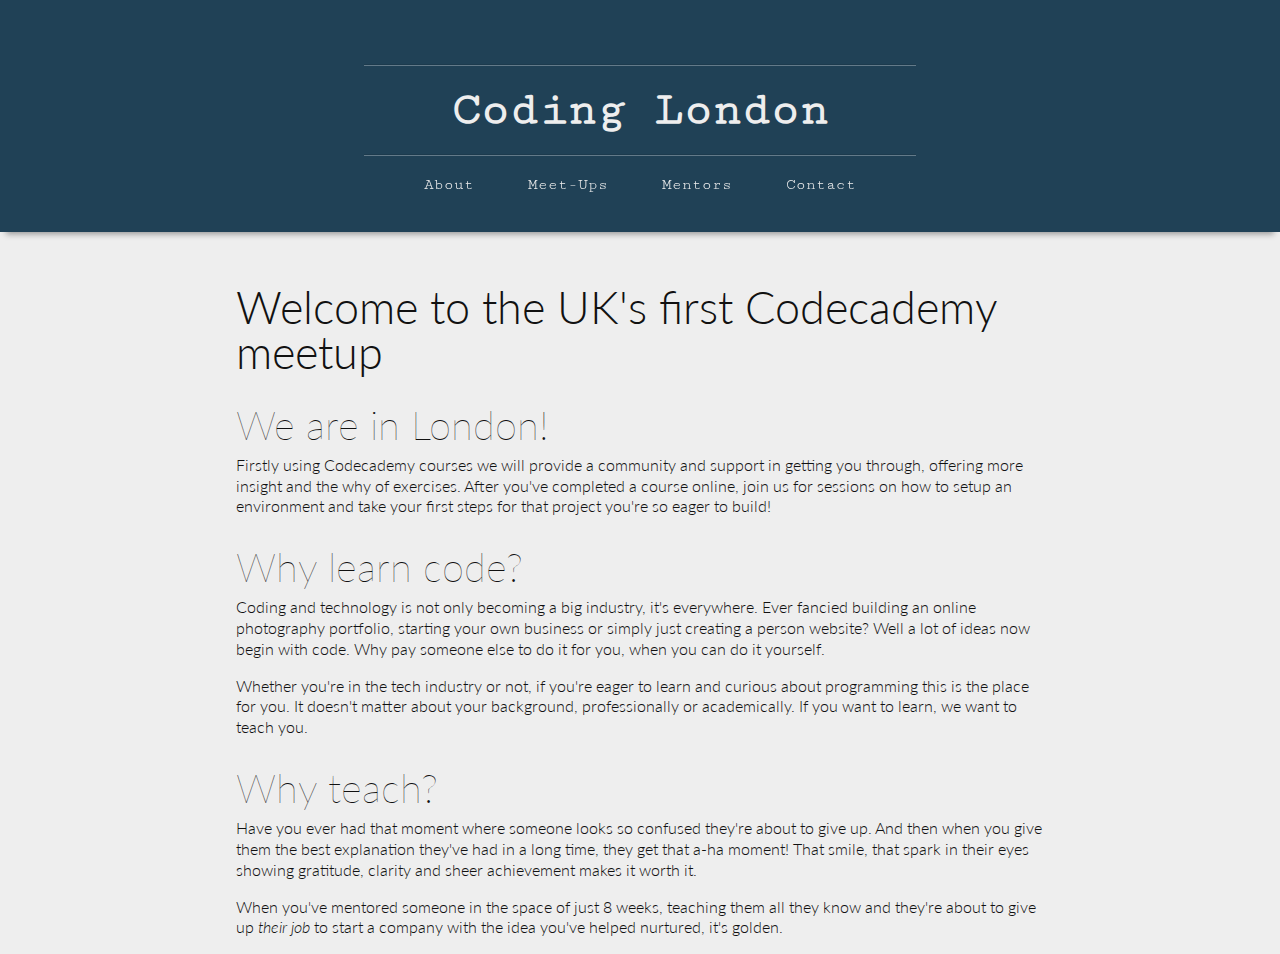
<file: index.html>
<!DOCTYPE html>
<html>
<head>
	<title>Welcome to Coding London</title>
	<link rel="stylesheet" type="text/css" href="stylesheets/reset.css">
	<link rel="stylesheet" type="text/css" href="stylesheets/gridpak.css">
	<link rel="stylesheet" type="text/css" href="stylesheets/main.css">
  <link rel="stylesheet" type="text/css" href="stylesheets/hover.css">
  <link rel="icon" type="image/ico" href="images/heart.ico">
</head>
<body>
  <div class="bottom-shadow background">
  	<header>
  		<div class="divider span_5 central"></div>
  		  <h1 class="title"><a href="index.html">Coding London</h1>
      <div class="divider span_5 central"></div>
  	</header>
    <nav>
      <ul>
        <li><a href="about.html" class="hvr-underline-reveal">About</a></li>
        <li><a href="meetups.html" class="hvr-underline-reveal">Meet-Ups</a></li>
        <li><a href="mentor.html" class="hvr-underline-reveal">Mentors</a></li>
        <li><a href="contact.html" class="hvr-underline-reveal">Contact</a></li>
      </ul>
    </nav>
  </div>
  <div id="content" class="cell col span_12">
    <div class="cell col span_8 central">
      <h2>Welcome to the UK's first Codecademy meetup</h2>
      <h3>We are in London!</h3>
      <p>Firstly using Codecademy courses we will provide a community and support in getting you through, offering more insight and the why of exercises. After you've completed a course online, join us for sessions on how to setup an environment and take your first steps for that project you're so eager to build!</p>
    </div>
    <div class="cell col span_8 central">
      <h3>Why learn code?</h3>
      <p>Coding and technology is not only becoming a big industry, it's everywhere. Ever fancied building an online photography portfolio, starting your own business or simply just creating a person website? Well a lot of ideas now begin with code. Why pay someone else to do it for you, when you can do it yourself.</p>
      <p>Whether you're in the tech industry or not, if you're eager to learn and curious about programming this is the place for you. It doesn't matter about your background, professionally or academically. If you want to learn, we want to teach you.</p>
    </div>
    <div class="cell col span_8 central">
      <h3>Why teach?</h3>
      <p>Have you ever had that moment where someone looks so confused they're about to give up. And then when you give them the best explanation they've had in a long time, they get that a-ha moment! That smile, that spark in their eyes showing gratitude, clarity and sheer achievement makes it worth it.</p>
      <p>When you've mentored someone in the space of just 8 weeks, teaching them all they know and they're about to give up <em>their job</em> to start a company with the idea you've helped nurtured, it's golden.</p>
    </div>
  </div>
</body>
</html>
</file>
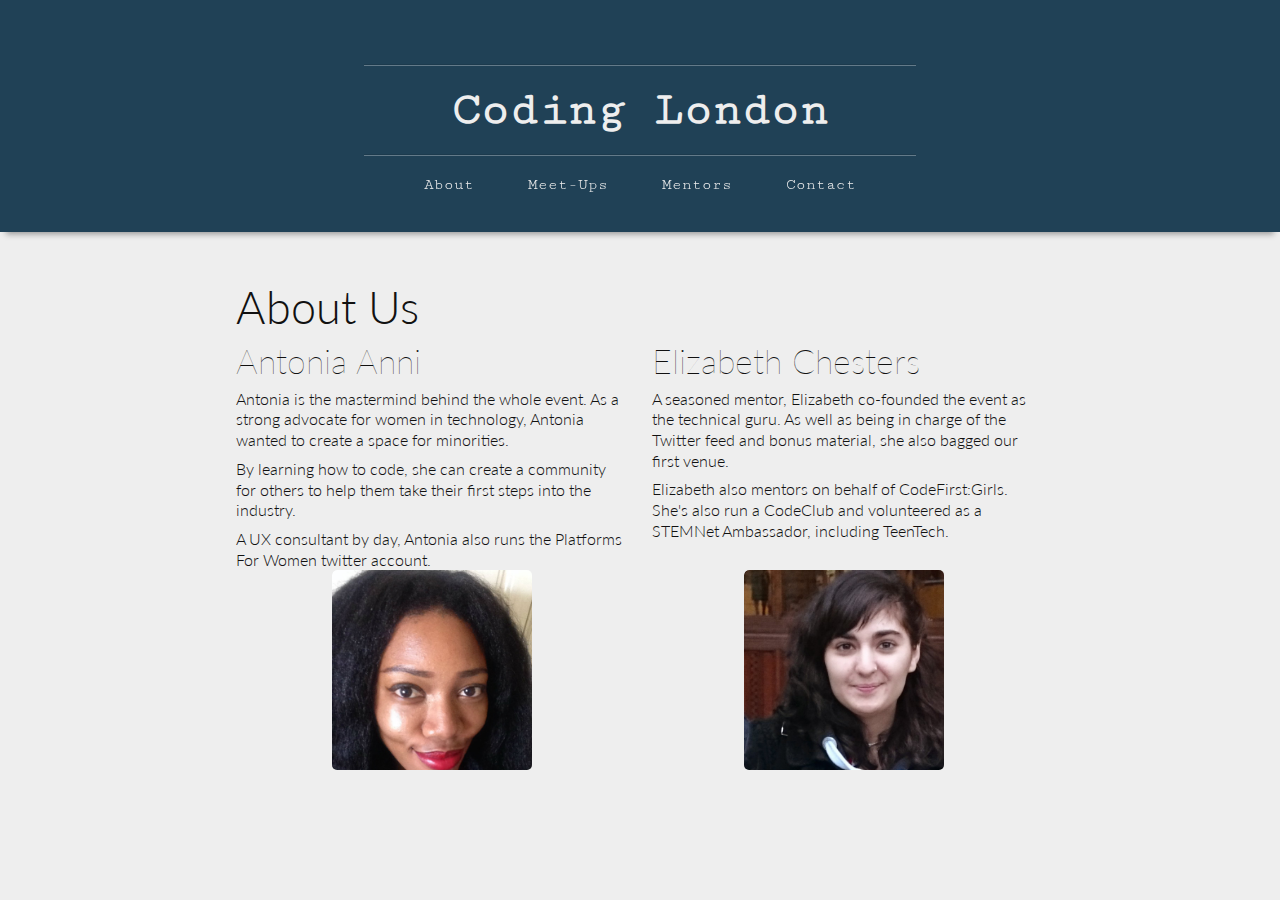
<file: about.html>
<!DOCTYPE html>
<html>
<head>
	<title>About | Coding London</title>
	<link rel="stylesheet" type="text/css" href="stylesheets/reset.css">
	<link rel="stylesheet" type="text/css" href="stylesheets/gridpak.css">
	<link rel="stylesheet" type="text/css" href="stylesheets/main.css">
  <link rel="stylesheet" type="text/css" href="stylesheets/hover.css">
  <link rel="icon" type="image/ico" href="images/heart.ico">
</head>
<body>
  <div class="bottom-shadow background">
  	<header>
  		<div class="divider span_5 central"></div>
  		<h1 class="title"><a href="index.html">Coding London</h1>
      <div class="divider span_5 central"></div>
  	</header>
    <nav>
      <ul>
        <li><a href="about.html" class="hvr-underline-reveal">About</a></li>
        <li><a href="meetups.html" class="hvr-underline-reveal">Meet-Ups</a></li>
        <li><a href="mentor.html" class="hvr-underline-reveal">Mentors</a></li>
        <li><a href="contact.html" class="hvr-underline-reveal">Contact</a></li>
      </ul>
    </nav>
  </div>
  <div id="content" class="col span_12 ">
      <div class="col span_8 central">
        <h2>About Us</h2>
      </div>
      <div class="col span_8 central">
        <div class="col span_6 left first">
         <div class="same-height">
          <h4>Antonia Anni</h4>
          <p>Antonia is the mastermind behind the whole event. As a strong advocate for women in technology, Antonia wanted to create a space for minorities. </p>
          <p>By learning how to code, she can create a community for others to help them take their first steps into the industry.</p>

          <p>A UX consultant by day, Antonia also runs the Platforms For Women twitter account.</p>
        </div>
          <div class="img-container img-margin tonni">
            <img src="images/antonia.jpg" alt="picture of antonia">
          </div>
        </div>
        <div class="col span_6 right">
          <div class="same-height">
            <h4>Elizabeth Chesters</h4>
            <p>A seasoned mentor, Elizabeth co-founded the event as the technical guru. As well as being in charge of the Twitter feed and bonus material, she also bagged our first venue.</p>

            <p>Elizabeth also mentors on behalf of CodeFirst:Girls. She's also run a CodeClub and volunteered as a STEMNet Ambassador, including TeenTech.</p>
            </div>
          <div class="img-container img-margin elizabeth">
          <img src="images/elizabeth.jpg" alt="picture of Elizabeth">
        </div>
      </div>
     </div> 
  </div>
</body>
</html>
</file>
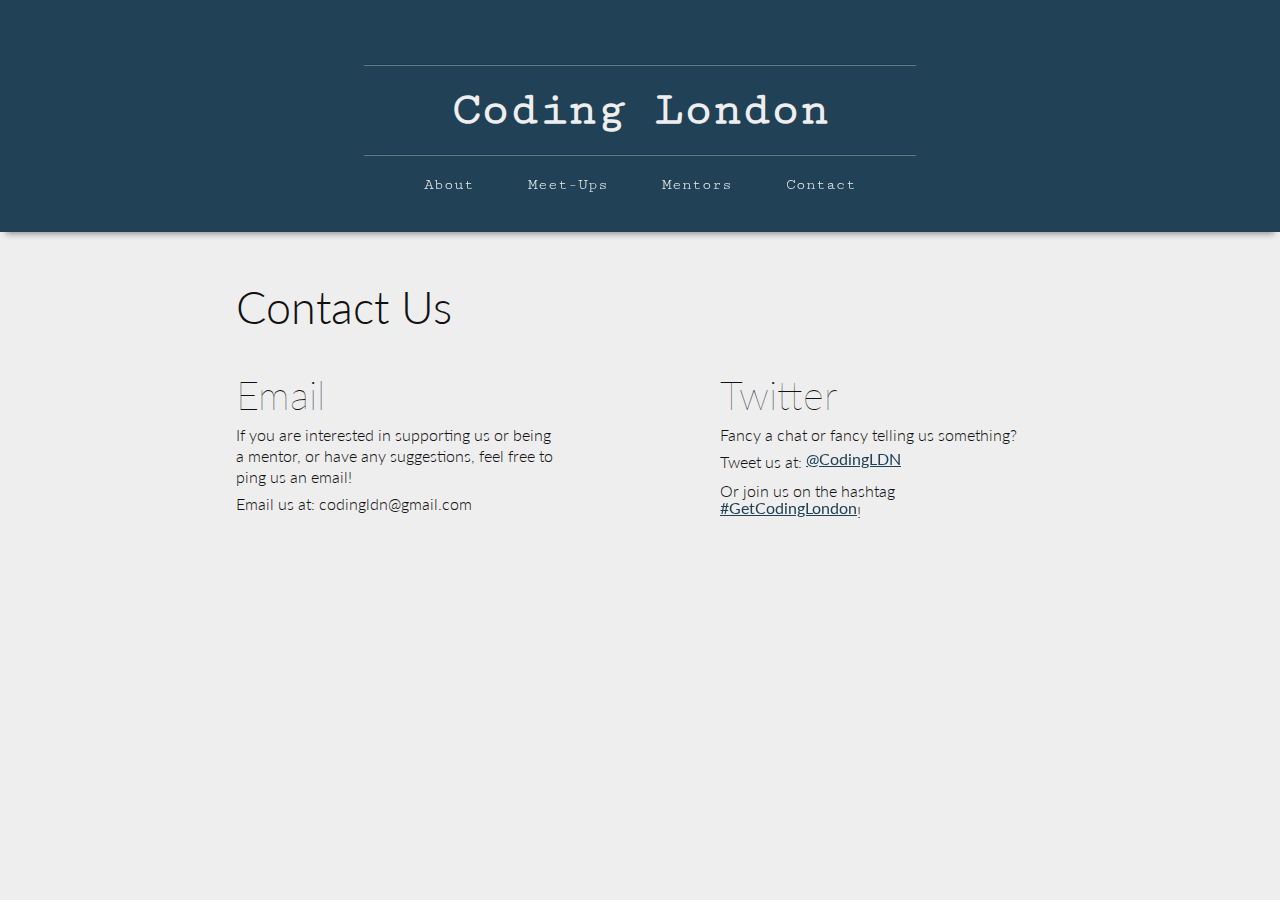
<file: contact.html>
<!DOCTYPE html>
<html>
<head>
	<title>Contact Coding London</title>
	<link rel="stylesheet" type="text/css" href="stylesheets/reset.css">
	<link rel="stylesheet" type="text/css" href="stylesheets/gridpak.css">
	<link rel="stylesheet" type="text/css" href="stylesheets/main.css">
  <link rel="stylesheet" type="text/css" href="stylesheets/hover.css">
  <link rel="icon" type="image/ico" href="images/heart.ico">
</head>
<body>
  <div class="bottom-shadow background">
  	<header>
  		<div class="divider span_5 central"></div>
  		<h1 class="title"><a href="index.html">Coding London</h1>
      <div class="divider span_5 central"></div>
  	</header>
    <nav>
      <ul>
        <li><a href="about.html" class="hvr-underline-reveal">About</a></li>
        <li><a href="meetups.html" class="hvr-underline-reveal">Meet-Ups</a></li>
        <li><a href="mentor.html" class="hvr-underline-reveal">Mentors</a></li>
        <li><a href="contact.html" class="hvr-underline-reveal">Contact</a></li>
      </ul>
    </nav>
  </div>
  <div id="content" class="col span_12 ">
      <div class="col span_8 central">
      <h2>Contact Us</h2>
      </div>
      <div class="col span_8 central">
        <div id="email" class="col first span_5 left">
          <h3>Email</h3>
          <p>If you are interested in supporting us or being a mentor, or have any suggestions, feel free to ping us an email!</p>
          <p>Email us at: codingldn@gmail.com</p>
        </div>
        <div id="twitter" class="col span_5 right">
          <h3>Twitter</h3>
          <p>Fancy a chat or fancy telling us something? </p>
          <p>Tweet us at: <a href="//twitter.com/codingldn" class="link hvr-underline-reveal">@CodingLDN</a></p>
          <p>Or join us on the hashtag <a href="https://twitter.com/hashtag/GetCodingLondon?src=hash&lang=en" class="link hvr-underline-reveal">#GetCodingLondon</a>!
        </div>
      </div>
  </div>
</body>
</html>
</file>
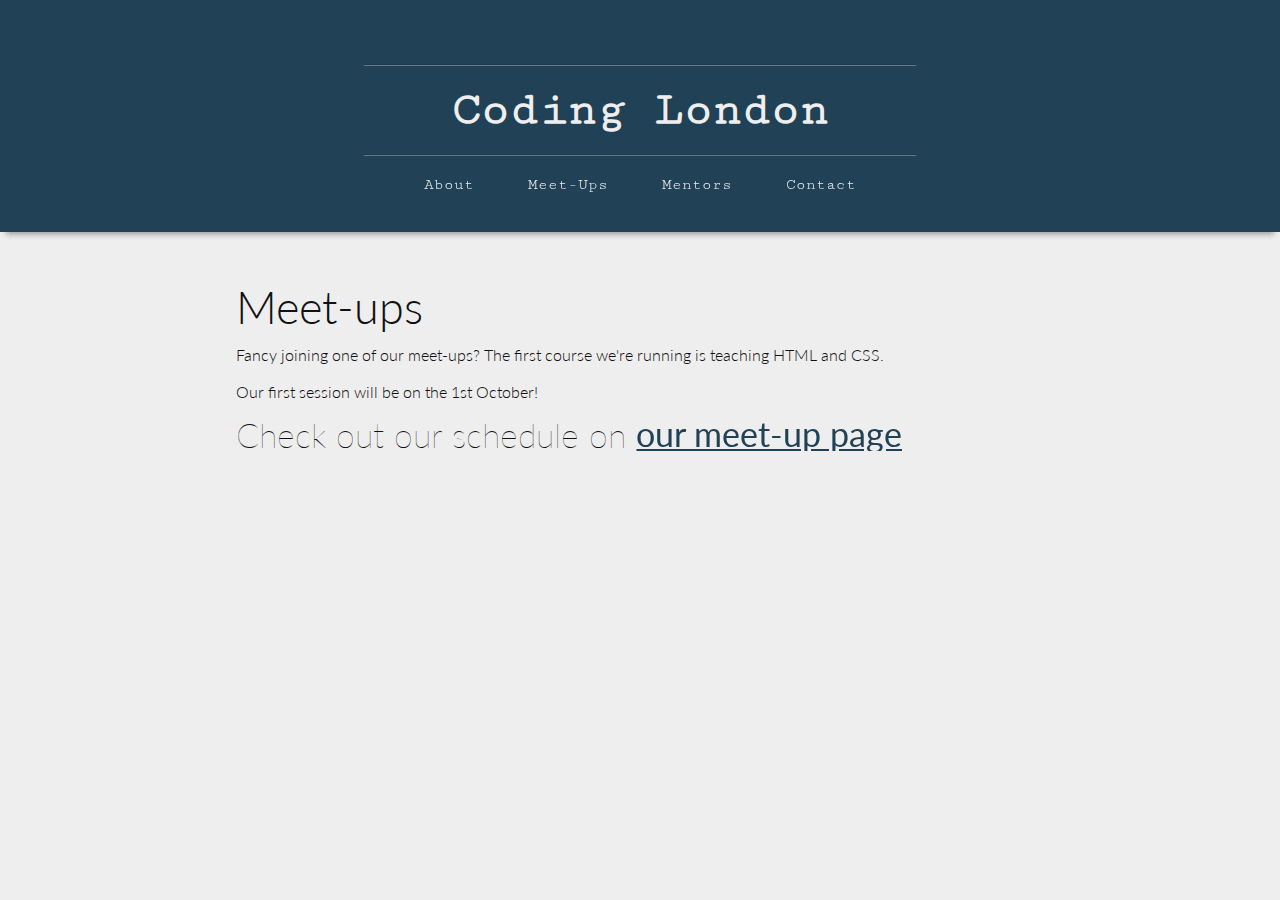
<file: meetups.html>
<!DOCTYPE html>
<html>
<head>
	<title>About | Coding London</title>
	<link rel="stylesheet" type="text/css" href="stylesheets/reset.css">
	<link rel="stylesheet" type="text/css" href="stylesheets/gridpak.css">
	<link rel="stylesheet" type="text/css" href="stylesheets/main.css">
  <link rel="stylesheet" type="text/css" href="stylesheets/hover.css">
  <link rel="icon" type="image/ico" href="images/heart.ico">
</head>
<body>
  <div class="bottom-shadow background">
  	<header>
  		<div class="divider span_5 central"></div>
  		<h1 class="title"><a href="index.html">Coding London</h1>
      <div class="divider span_5 central"></div>
  	</header>
    <nav>
      <ul>
        <li><a href="about.html" class="hvr-underline-reveal">About</a></li>
        <li><a href="meetups.html" class="hvr-underline-reveal">Meet-Ups</a></li>
        <li><a href="mentor.html" class="hvr-underline-reveal">Mentors</a></li>
        <li><a href="contact.html" class="hvr-underline-reveal">Contact</a></li>
      </ul>
    </nav>
  </div>
  <div id="content" class="col span_12 ">
      <div class="col span_8 central">
        <h2>Meet-ups</h2>
        <p>Fancy joining one of our meet-ups? The first course we're running is teaching HTML and CSS. </p>
        <p>Our first session will be on the 1st October!</p>
        <h4>Check out our schedule on <a href="http://www.meetup.com/Codecademy-London/" class="link hvr-underline-reveal">our meet-up page</a></h4>
      </div>
  </div>
</body>
</html>
</file>
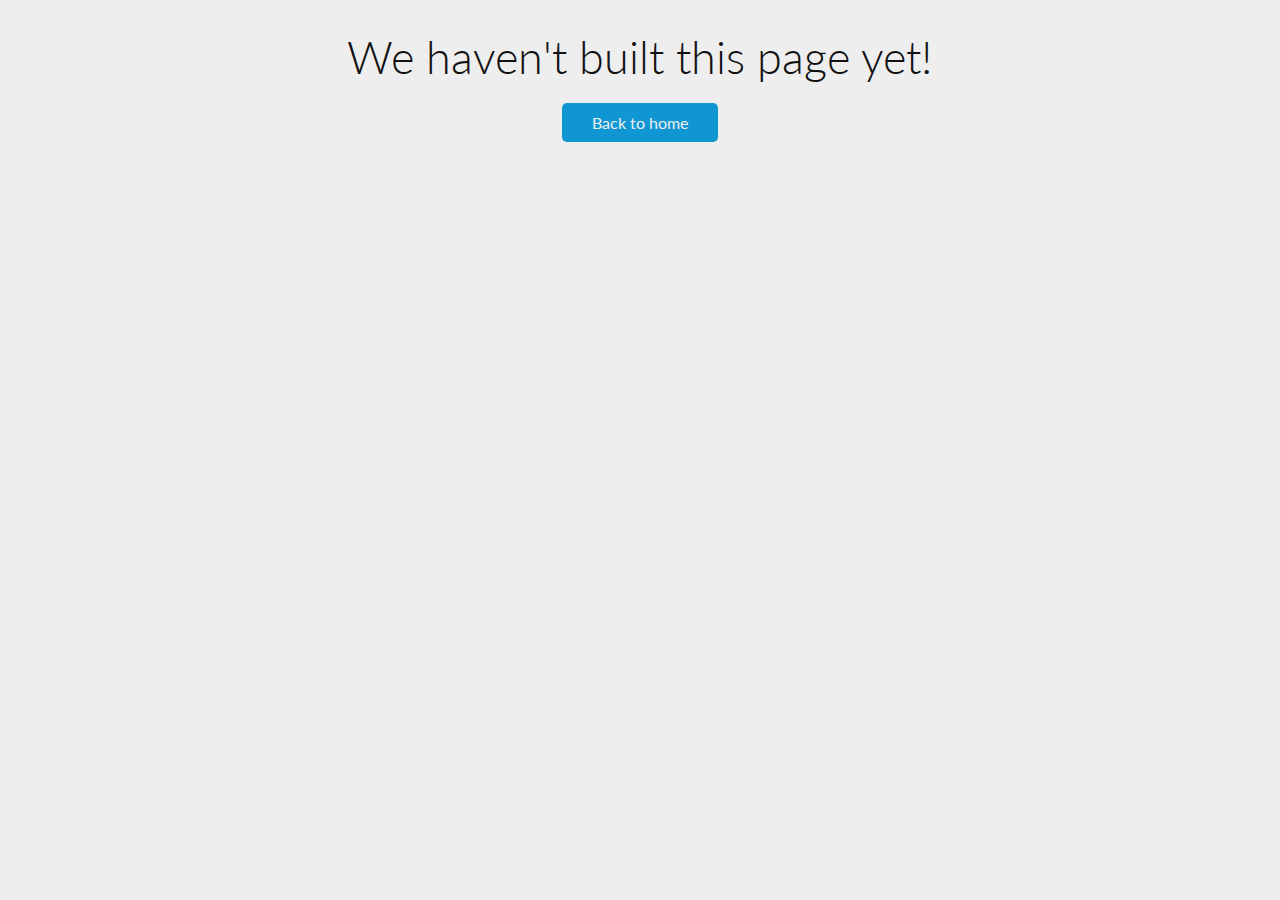
<file: mentor.html>
<!DOCTYPE html>
<html>
<head>
	<title>Mentor | Coding London</title>
	<link rel="stylesheet" type="text/css" href="stylesheets/reset.css">
	<link rel="stylesheet" type="text/css" href="stylesheets/gridpak.css">
	<link rel="stylesheet" type="text/css" href="stylesheets/main.css">
  <link rel="stylesheet" type="text/css" href="stylesheets/hover.css">
   <link rel="icon" type="image/ico" href="images/heart.ico">
</head>
<body>
	<div class="col span_7 central centre-text padding-vertical">
		<h2>We haven't built this page yet!</h2>
	</div>
	<div class="col span_7 centre-text central">
		<a href="index.html" class="button primary">Back to home</a>
	</div>
</body>
</html>
</file>
<file: stylesheets/gridpak.css>
/**
 * Gridpak Beta SCSS 
 *
 * Generator - http://gridpak.com/
 * Created by @erskinedesign
 */
/* Reusable column setup */
.col {
  border: 0px solid transparent;
  -webkit-box-sizing: border-box;
  -moz-box-sizing: border-box;
  box-sizing: border-box;
  -moz-background-clip: padding-box !important;
  -webkit-background-clip: padding-box !important;
  background-clip: padding-box !important;
  display: inline-block; }

/* 1. 4 Column Grid 0px - 519px 
----------------------------------------------------------------------------- 

Span 1:    24.25%
Span 2:    49.5%
Span 3:    74.75%
Span 4:    100%

----------------------------------------------------------------------------- */
@media screen and (min-width: 0px) and (max-width: 519px) {
  .col {
    margin-left: 1%;
    padding: 0 1%;
    overflow: auto; }

  /* --- Gridpak variables ---*/
  .row .col:first-child {
    margin-left: 0; }

  /*
  Add your semantic classnames in alongside their corresponding spans here. e.g.
  
  .span_3,
  .my_semantic_class_name {
      ...
  }
  
  */
  .span_1 {
    width: 24.25%;
    border-left-width: 0;
    padding: 0 1%;
    margin-left: 1%; }

  .span_2 {
    width: 49.5%;
    border-left-width: 0;
    padding: 0 1%;
    margin-left: 1%; }

  .span_3 {
    width: 74.75%;
    border-left-width: 0;
    padding: 0 1%;
    margin-left: 1%; }

  .span_4 {
    margin-left: 0;
    width: 100%; } }
/* 2. 6 Column Grid 520px - 859px 
----------------------------------------------------------------------------- 

Span 1:    15.8333333333%
Span 2:    32.6666666667%
Span 3:    49.5%
Span 4:    66.3333333333%
Span 5:    83.1666666667%
Span 6:    100%

----------------------------------------------------------------------------- */
@media screen and (min-width: 520px) and (max-width: 859px) {
  .col {
    margin-left: 1%;
    padding: 0 1%; }

  /* --- Gridpak variables ---*/
  .row .col:first-child {
    margin-left: 0; }

  .span_1 {
    width: 15.83333%;
    border-left-width: 0;
    padding: 0 1%;
    margin-left: 1%; }

  .span_2 {
    width: 32.66667%;
    border-left-width: 0;
    padding: 0 1%;
    margin-left: 1%; }

  .span_3 {
    width: 49.5%;
    border-left-width: 0;
    padding: 0 1%;
    margin-left: 1%; }

  .span_4 {
    width: 66.33333%;
    border-left-width: 0;
    padding: 0 1%;
    margin-left: 1%; }

  .span_5 {
    width: 83.16667%;
    border-left-width: 0;
    padding: 0 1%;
    margin-left: 1%; }

  .span_6 {
    margin-left: 0;
    width: 100%; } }
/* 3. 12 Column Grid 860px - Infinity 
----------------------------------------------------------------------------- 

Span 1:    7.41666666667%
Span 2:    15.8333333333%
Span 3:    24.25%
Span 4:    32.6666666667%
Span 5:    41.0833333333%
Span 6:    49.5%
Span 7:    57.9166666667%
Span 8:    66.3333333333%
Span 9:    74.75%
Span 10:    83.1666666667%
Span 11:    91.5833333333%
Span 12:    100%

----------------------------------------------------------------------------- */
@media screen and (min-width: 860px) {
  .col {
    margin-left: 1%;
    padding: 0 1%; }

  /* --- Gridpak variables ---*/
  .row .col:first-child {
    margin-left: 0; }

  .span_1 {
    width: 7.41667%;
    border-left-width: 0;
    padding: 0 1%;
    margin-left: 1%; }

  .span_2 {
    width: 15.83333%;
    border-left-width: 0;
    padding: 0 1%;
    margin-left: 1%; }

  .span_3 {
    width: 24.25%;
    border-left-width: 0;
    padding: 0 1%;
    margin-left: 1%; }

  .span_4 {
    width: 32.66667%;
    border-left-width: 0;
    padding: 0 1%;
    margin-left: 1%; }

  .span_5 {
    width: 41.08333%;
    border-left-width: 0;
    padding: 0 1%;
    margin-left: 1%; }

  .span_6 {
    width: 49.5%;
    border-left-width: 0;
    padding: 0 1%;
    margin-left: 1%; }

  .span_7 {
    width: 57.91667%;
    border-left-width: 0;
    padding: 0 1%;
    margin-left: 1%; }

  .span_8 {
    width: 66.33333%;
    border-left-width: 0;
    padding: 0 1%;
    margin-left: 1%; }

  .span_9 {
    width: 74.75%;
    border-left-width: 0;
    padding: 0 1%;
    margin-left: 1%; }

  .span_10 {
    width: 83.16667%;
    border-left-width: 0;
    padding: 0 1%;
    margin-left: 1%; }

  .span_11 {
    width: 91.58333%;
    border-left-width: 0;
    padding: 0 1%;
    margin-left: 1%; }

  .span_12 {
    margin-left: 0;
    width: 100%; } }
.first {
  margin-left: 0;
  padding-left: 0; }

.right {
  float: right; }

.left {
  float: left; }

.central {
  margin: 0 auto;
  display: block; }

.centre-text {
  text-align: center; }

.padding-vertical {
  padding-top: 20px;
  padding-bottom: 20px; }

.padding-horizontal {
  padding-left: 20px;
  padding-right: 20px; }

/*# sourceMappingURL=gridpak.css.map */
</file>
<file: stylesheets/main.css>
@import url(https://fonts.googleapis.com/css?family=Cutive+Mono|Lato:100,300,400);
/* COLOURS ----- */
/* FONTS ------- */
.divider {
  border: 0;
  height: 0;
  border-top: 1px solid rgba(0, 0, 0, 0.1);
  border-bottom: 1px solid rgba(255, 255, 255, 0.3); }

body {
  color: #111;
  background-color: #eee; }

header {
  padding-top: 5%;
  text-align: center; }

.background {
  background-color: #204156; }

/* TEXT --------------------------------------------- */
h1.title {
  padding: 20px 0; }
  h1.title a {
    font-family: "Cutive Mono";
    color: #eee;
    font-size: 3em;
    text-align: center;
    text-decoration: none; }

h2 {
  font-size: 2.8em;
  font-weight: 300;
  margin: 15px 0;
  font-family: "Lato", sans-serif; }

h3 {
  font-size: 2.5em;
  font-weight: 100;
  margin: 30px 0 10px 0; }

h4 {
  font-size: 2.1em;
  font-weight: 100;
  margin-bottom: 10px; }

p {
  margin-bottom: 2%;
  line-height: 1.3em;
  font-weight: 300; }

a.button {
  font-family: "Lato", sans-serif;
  text-decoration: none;
  -webkit-border-radius: 5px;
  -moz-border-radius: 5px;
  -ms-border-radius: 5px;
  border-radius: 5px; }
  a.button.primary {
    background-color: #1097d3;
    padding: 10px 30px;
    color: #eee;
    height: 50px;
    margin: 30px 10px; }

a.link {
  font-weight: 400;
  color: #204156;
  bottom: 5px; }
  a.link:hover {
    text-decoration: none; }

/* SECTIONS ----------------------------------------- */
nav {
  display: block;
  width: 50%;
  margin: 0 auto;
  text-align: center;
  padding: 20px 0;
  padding-bottom: 3%; }
  nav ul li {
    display: inline-block;
    padding: 0 25px; }
    nav ul li a {
      text-decoration: none;
      color: #eee;
      font-family: "Cutive Mono"; }

#content {
  margin-top: 3%;
  font-family: "Lato", sans-serif;
  color: #111; }

.img-container {
  text-align: center;
  height: 200px;
  width: 200px;
  display: block;
  margin: 0 auto;
  overflow: hidden;
  -webkit-border-radius: 5px;
  -moz-border-radius: 5px;
  -ms-border-radius: 5px;
  border-radius: 5px; }
  .img-container img {
    -webkit-border-radius: 5px;
    -moz-border-radius: 5px;
    -ms-border-radius: 5px;
    border-radius: 5px;
    max-width: 180%;
    max-height: 120%;
    background-size: cover;
    height: auto;
    width: auto; }

.same-height {
  height: 225px; }

/* SHADOWS ----------------------------------------- */
.bottom-shadow {
  -webkit-box-shadow: 0 8px 6px -6px rgba(17, 17, 17, 0.4);
  -moz-box-shadow: 0 8px 6px -6px rgba(17, 17, 17, 0.4);
  box-shadow: 0 8px 6px -6px rgba(17, 17, 17, 0.4); }

/*# sourceMappingURL=main.css.map */
</file>
